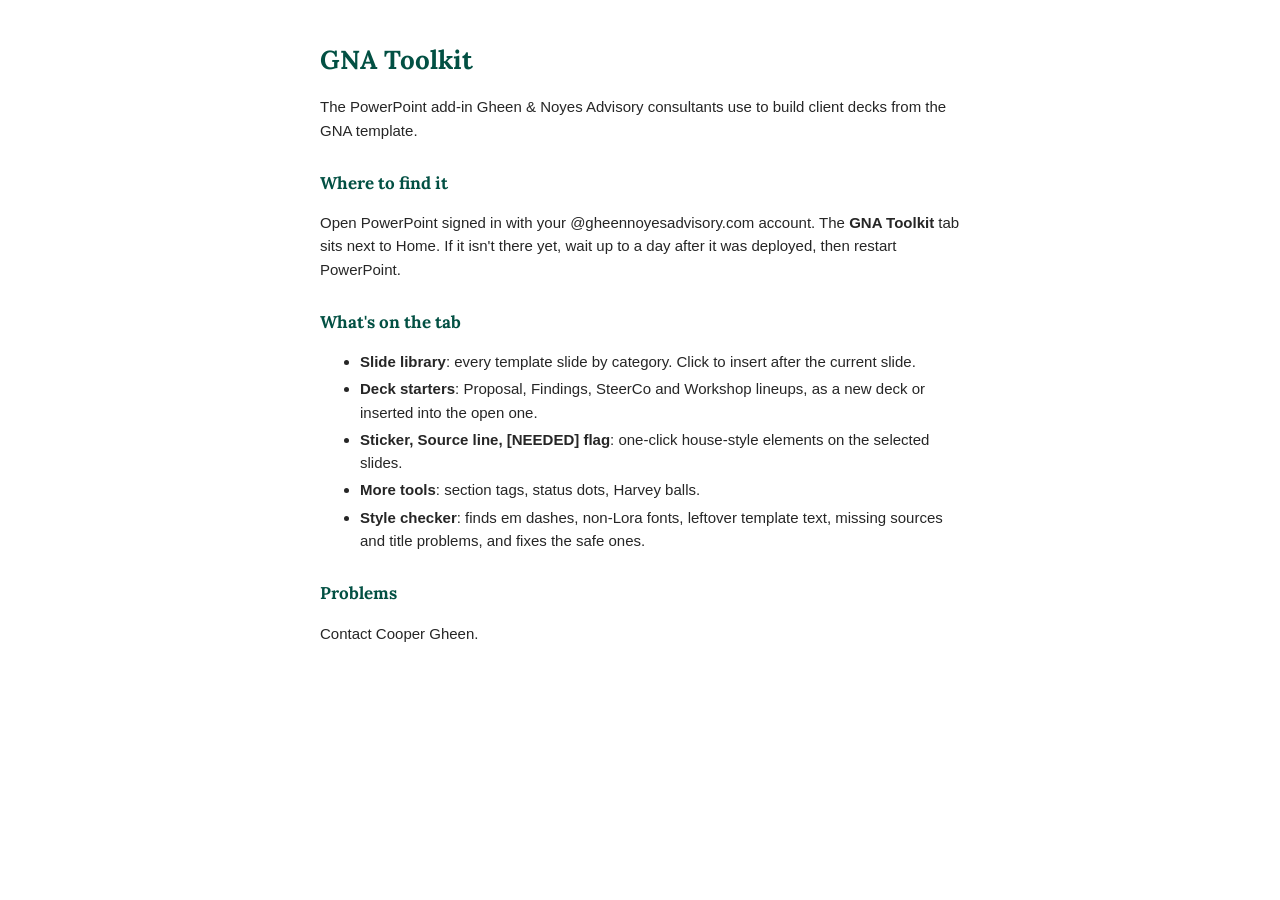
<file: index.html>
<!doctype html>
<html lang="en">
<head>
  <meta charset="utf-8">
  <meta name="viewport" content="width=device-width, initial-scale=1">
  <title>GNA Toolkit</title>
  <link href="https://fonts.googleapis.com/css2?family=Lora:wght@400;600&display=swap" rel="stylesheet">
  <style>
    body { margin: 0; font: 15px/1.55 "Segoe UI", -apple-system, Arial, sans-serif; color: #262626; background: #fff; }
    main { max-width: 640px; margin: 0 auto; padding: 40px 20px; }
    h1, h2 { font-family: Lora, Georgia, serif; color: #025043; }
    h1 { font-size: 26px; margin: 0 0 6px; }
    h2 { font-size: 17px; margin-top: 28px; }
    code { background: #F2F2F2; padding: 1px 5px; border-radius: 3px; }
    li { margin: 4px 0; }
  </style>
</head>
<body>
<main>
  <h1>GNA Toolkit</h1>
  <p>The PowerPoint add-in Gheen &amp; Noyes Advisory consultants use to build client decks from the GNA template.</p>
  <h2>Where to find it</h2>
  <p>Open PowerPoint signed in with your @gheennoyesadvisory.com account. The <b>GNA Toolkit</b> tab sits next to Home. If it isn't there yet, wait up to a day after it was deployed, then restart PowerPoint.</p>
  <h2>What's on the tab</h2>
  <ul>
    <li><b>Slide library</b>: every template slide by category. Click to insert after the current slide.</li>
    <li><b>Deck starters</b>: Proposal, Findings, SteerCo and Workshop lineups, as a new deck or inserted into the open one.</li>
    <li><b>Sticker, Source line, [NEEDED] flag</b>: one-click house-style elements on the selected slides.</li>
    <li><b>More tools</b>: section tags, status dots, Harvey balls.</li>
    <li><b>Style checker</b>: finds em dashes, non-Lora fonts, leftover template text, missing sources and title problems, and fixes the safe ones.</li>
  </ul>
  <h2>Problems</h2>
  <p>Contact Cooper Gheen.</p>
</main>
</body>
</html>
</file>
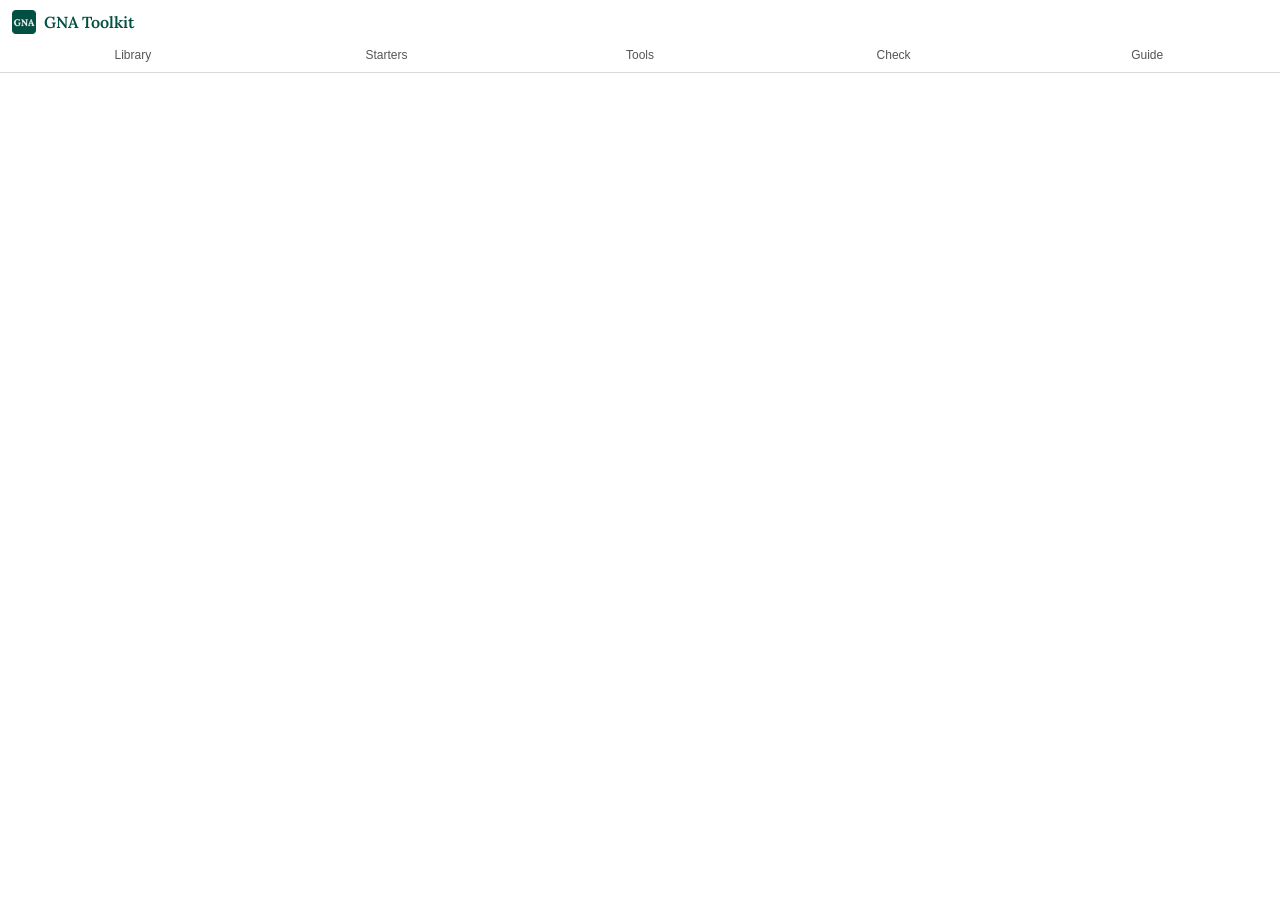
<file: taskpane.html>
<!doctype html>
<html lang="en">
<head>
  <meta charset="utf-8">
  <meta name="viewport" content="width=device-width, initial-scale=1">
  <title>GNA Toolkit</title>
  <link rel="preconnect" href="https://fonts.googleapis.com">
  <link rel="preconnect" href="https://fonts.gstatic.com" crossorigin>
  <link href="https://fonts.googleapis.com/css2?family=Lora:ital,wght@0,400;0,600;0,700;1,400&display=swap" rel="stylesheet">
  <link rel="stylesheet" href="src/taskpane.css?v=1.0.0">
  <script src="https://appsforoffice.microsoft.com/lib/1/hosted/office.js"></script>
  <script src="src/rules.js?v=1.0.0"></script>
  <script src="src/catalog.js?v=1.0.0"></script>
  <script src="src/gna-core.js?v=1.0.0"></script>
</head>
<body>
  <header class="top">
    <img src="assets/icons/logo-32.png" alt="" width="24" height="24">
    <h1>GNA Toolkit</h1>
  </header>

  <nav class="tabs" role="tablist">
    <button role="tab" data-tab="library">Library</button>
    <button role="tab" data-tab="starters">Starters</button>
    <button role="tab" data-tab="tools">Tools</button>
    <button role="tab" data-tab="check">Check</button>
    <button role="tab" data-tab="guide">Guide</button>
  </nav>

  <main>
    <!-- LIBRARY -->
    <section id="tab-library" class="tab" hidden>
      <div class="search-row">
        <input id="lib-search" type="search" placeholder="Search, e.g. waterfall or 58" autocomplete="off">
        <select id="lib-cat" aria-label="Category"></select>
      </div>
      <div id="lib-recent" class="recent" hidden>
        <h3>Recently used</h3>
        <div class="recent-row" id="lib-recent-row"></div>
      </div>
      <p class="hint">Click a slide to insert it after the current slide.</p>
      <div id="lib-groups"></div>
      <details class="settings">
        <summary>Insert settings</summary>
        <label for="fmt">Formatting</label>
        <select id="fmt">
          <option value="auto">Auto (recommended)</option>
          <option value="destination">Use this deck's theme</option>
          <option value="keep">Keep template formatting</option>
        </select>
        <p class="small">Auto uses this deck's theme when it already has the GNA master, so no duplicate masters pile up. Otherwise it keeps the template formatting.</p>
      </details>
    </section>

    <!-- STARTERS -->
    <section id="tab-starters" class="tab" hidden>
      <p class="hint">Default slide lineups from the GNA deck rules. Open one as a new deck, or add it to the deck you have open.</p>
      <div id="starter-list"></div>
    </section>

    <!-- TOOLS -->
    <section id="tab-tools" class="tab" hidden>
      <p class="hint">Tools apply to the selected slides. Select several in the thumbnail pane to apply them all at once.</p>

      <div class="tool">
        <h3>Sticker</h3>
        <div class="btn-row" id="sticker-row"></div>
        <button class="link" id="sticker-remove">Remove sticker</button>
      </div>

      <div class="tool">
        <h3>Source line</h3>
        <div class="radio-col">
          <label><input type="radio" name="src" value="client" checked> <span><input id="src-client" type="text" placeholder="Client name" aria-label="Client name"> data</span></label>
          <label><input type="radio" name="src" value="gna"> GNA analysis</label>
          <label><input type="radio" name="src" value="custom"> <input id="src-custom" type="text" placeholder="Named source, e.g. US Census 2025" aria-label="Custom source"></label>
        </div>
        <button class="primary" id="src-apply">Apply source line</button>
      </div>

      <div class="tool">
        <h3>Section tag</h3>
        <div class="inline">
          <input id="sec-text" type="text" placeholder="Agenda section name">
          <button class="primary" id="sec-apply">Apply</button>
        </div>
      </div>

      <div class="tool">
        <h3>[NEEDED] flag</h3>
        <div class="inline">
          <input id="needed-text" type="text" placeholder="What is missing, e.g. client revenue, FY2025">
          <button class="primary" id="needed-insert">Insert</button>
        </div>
        <button class="link" id="needed-wrap">Wrap selected text as [NEEDED: ...]</button>
        <p class="small">Add-ins can't apply text highlighting yet. After wrapping, use Home &gt; Text Highlight Color &gt; Yellow.</p>
      </div>

      <div class="tool">
        <h3>Status dots</h3>
        <div class="btn-row">
          <button class="dot-btn" data-dot="green"><span class="dot" style="background:#00B050"></span>On track</button>
          <button class="dot-btn" data-dot="amber"><span class="dot" style="background:#FFC000"></span>At risk</button>
          <button class="dot-btn" data-dot="red"><span class="dot" style="background:#E5546C"></span>Off track</button>
          <button class="dot-btn" data-dot="grey"><span class="dot" style="background:#8C8C8C"></span>Not started</button>
        </div>
        <p class="small">Placed next to the selected shape. Red and green are for status and risk only.</p>
      </div>

      <div class="tool">
        <h3>Harvey balls</h3>
        <div class="btn-row" id="harvey-row"></div>
        <p class="small">Inserted mid-slide as a picture; drag it into place.</p>
      </div>
    </section>

    <!-- CHECK -->
    <section id="tab-check" class="tab" hidden>
      <p class="hint">Checks the whole deck against GNA house style before it goes to a client.</p>
      <div class="inline">
        <button class="primary" id="check-run">Run check</button>
        <button id="check-fix" hidden>Fix safe issues</button>
      </div>
      <div id="check-progress" class="small" hidden></div>
      <div id="check-summary" class="summary" hidden></div>
      <div id="check-filters" class="filters" hidden>
        <label><input type="checkbox" data-sev="error" checked> Errors</label>
        <label><input type="checkbox" data-sev="warning" checked> Warnings</label>
        <label><input type="checkbox" data-sev="info" checked> Info</label>
      </div>
      <div id="check-results"></div>
      <div id="check-needed" hidden>
        <h3>Open [NEEDED] flags</h3>
        <ol id="needed-list"></ol>
        <button id="needed-copy">Copy list</button>
      </div>
      <p class="small">Can't be checked automatically: one message per slide, action titles that tell the story, one teal highlight per slide. Read the titles in order before sending.</p>
    </section>

    <!-- GUIDE -->
    <section id="tab-guide" class="tab" hidden>
      <h3>House rules</h3>
      <ol class="rules">
        <li><b>Action titles.</b> State the takeaway as a full sentence. Reading only the titles tells the story.</li>
        <li><b>One message per slide.</b> If a slide needs two titles, it is two slides.</li>
        <li><b>Sentence case.</b> Capitalize the first word and proper nouns only.</li>
        <li><b>No em dashes.</b> Use a comma, colon or full stop.</li>
        <li><b>Lora only.</b> Don't override the theme font.</li>
        <li><b>One teal highlight per slide.</b> Teal leads, grey supports.</li>
        <li><b>Always cite.</b> Source line bottom left: "Source: [Client] data" or "Source: GNA analysis".</li>
        <li><b>White content slides.</b> Solid teal only on covers, statements and closing.</li>
        <li><b>No big-number layouts.</b> Show numbers inline in compact rows.</li>
      </ol>
      <h3>Style guide slides</h3>
      <img class="guide-img" src="assets/guide/g01.jpg" alt="Style guide: writing rules and slide anatomy">
      <img class="guide-img" src="assets/guide/g02.jpg" alt="Style guide: the GNA palette">
      <img class="guide-img" src="assets/guide/g03.jpg" alt="Style guide: typography and signature elements">
      <p class="small" id="version"></p>
    </section>
  </main>

  <div id="toast" role="status" aria-live="polite" hidden></div>

  <script src="src/taskpane.js?v=1.0.0"></script>
</body>
</html>
</file>
<file: src/taskpane.css>
:root {
  --teal: #025043;
  --mid-teal: #5B9188;
  --deep-teal: #013A31;
  --light-teal: #B3CBC7;
  --tint: #E6EEEC;
  --grey: #8C8C8C;
  --light-grey: #F2F2F2;
  --line: #D9D9D9;
  --text: #262626;
  --bg: #FFFFFF;
  --error: #C23B53;
  --warning: #B7791F;
  --info: #5B9188;
  --serif: "Lora", Georgia, serif;
  --sans: "Segoe UI", -apple-system, BlinkMacSystemFont, "Helvetica Neue", Arial, sans-serif;
}

* { box-sizing: border-box; }
html, body { margin: 0; padding: 0; background: var(--bg); color: var(--text); font: 13px/1.4 var(--sans); }
[hidden] { display: none !important; }

.top { display: flex; align-items: center; gap: 8px; padding: 10px 12px 6px; }
.top h1 { font: 600 16px var(--serif); color: var(--teal); margin: 0; }

.tabs { display: flex; border-bottom: 1px solid var(--line); padding: 0 6px; position: sticky; top: 0; background: var(--bg); z-index: 5; }
.tabs button { flex: 1; background: none; border: 0; border-bottom: 2px solid transparent; padding: 8px 2px; font: 12px var(--sans); color: #555; cursor: pointer; }
.tabs button:hover { background: none; color: var(--teal); }
.tabs button[aria-selected="true"] { color: var(--teal); border-bottom-color: var(--teal); font-weight: 600; }
.tabs button:focus-visible { outline: 2px solid var(--mid-teal); outline-offset: -2px; }

main { padding: 10px 12px 60px; }
h3 { font: 600 13px var(--serif); color: var(--teal); margin: 14px 0 6px; }
.hint { color: #555; margin: 4px 0 10px; }
.small { color: #6b6b6b; font-size: 11px; margin: 6px 0; }

input[type="text"], input[type="search"], select {
  font: 13px var(--sans); color: var(--text); border: 1px solid #C8C8C8; border-radius: 4px; padding: 6px 8px; background: #fff; min-width: 0;
}
input:focus, select:focus { outline: 2px solid var(--light-teal); border-color: var(--mid-teal); }

button { font: 12.5px var(--sans); border: 1px solid #C8C8C8; background: #fff; color: var(--text); border-radius: 4px; padding: 6px 10px; cursor: pointer; }
button:hover { border-color: var(--mid-teal); background: var(--tint); }
button:disabled { opacity: 0.55; cursor: default; }
button.primary { background: var(--teal); color: #fff; border-color: var(--teal); }
button.primary:hover { background: var(--deep-teal); }
button.link { border: 0; background: none; color: var(--teal); padding: 4px 0; text-decoration: underline; }
button.link:hover { background: none; color: var(--deep-teal); }

/* Library */
.search-row { display: flex; gap: 6px; margin-bottom: 8px; }
.search-row input { flex: 1; }
.search-row select { width: 42%; }
.group h3 { display: flex; justify-content: space-between; align-items: baseline; }
.group h3 span { font: 11px var(--sans); color: var(--grey); }
.grid { display: grid; grid-template-columns: repeat(auto-fill, minmax(128px, 1fr)); gap: 10px; }
.card { position: relative; border: 1px solid var(--line); border-radius: 4px; background: #fff; padding: 0; text-align: left; overflow: hidden; display: block; width: 100%; }
.card:hover { border-color: var(--mid-teal); background: #fff; box-shadow: 0 1px 4px rgba(2, 80, 67, 0.18); }
.card img { display: block; width: 100%; aspect-ratio: 16 / 9; object-fit: cover; background: var(--light-grey); border-bottom: 1px solid var(--line); }
.card .meta { display: flex; gap: 6px; padding: 5px 6px 6px; align-items: flex-start; }
.card .num { font: 600 10px var(--sans); color: var(--teal); background: var(--tint); border-radius: 3px; padding: 1px 4px; flex: none; }
.card .name { font-size: 11.5px; line-height: 1.3; }
.card.busy::after { content: "Inserting\2026"; position: absolute; inset: 0; background: rgba(255, 255, 255, 0.85); display: flex; align-items: center; justify-content: center; font-weight: 600; color: var(--teal); }
.recent-row { display: flex; gap: 6px; overflow-x: auto; padding-bottom: 4px; }
.recent-row .card { width: 104px; flex: none; }
.recent-row .card .name { display: none; }
.empty { color: #777; padding: 20px 0; text-align: center; }
.settings { margin-top: 18px; border-top: 1px solid var(--line); padding-top: 8px; }
.settings summary { cursor: pointer; color: var(--teal); }
.settings label { display: block; margin: 8px 0 4px; }
.settings select { width: 100%; }

/* Starters */
.starter { border: 1px solid var(--line); border-radius: 4px; padding: 10px; margin-bottom: 10px; }
.starter h3 { margin-top: 0; }
.starter ol { margin: 4px 0 8px 18px; padding: 0; font-size: 11.5px; columns: 1; }
.starter li { margin: 1px 0; }
.starter li b { color: var(--teal); font-weight: 600; }
.starter .btn-row { display: flex; gap: 6px; flex-wrap: wrap; }

/* Tools */
.tool { border-bottom: 1px solid var(--line); padding-bottom: 10px; }
.btn-row { display: flex; flex-wrap: wrap; gap: 6px; }
.inline { display: flex; gap: 6px; align-items: center; }
.inline input { flex: 1; }
.radio-col { display: flex; flex-direction: column; gap: 6px; margin-bottom: 8px; }
.radio-col label { display: flex; align-items: center; gap: 6px; }
.radio-col label > span { display: flex; align-items: center; gap: 6px; flex: 1; }
.radio-col input[type="text"] { flex: 1; }
.dot { display: inline-block; width: 10px; height: 10px; border-radius: 50%; margin-right: 6px; vertical-align: -1px; }
.harvey-btn { padding: 4px 8px; display: flex; align-items: center; gap: 4px; }
.harvey-btn svg { width: 18px; height: 18px; }

/* Check */
.summary { display: flex; gap: 6px; margin: 10px 0 6px; flex-wrap: wrap; }
.pill { border-radius: 12px; padding: 2px 9px; font-size: 11.5px; font-weight: 600; }
.pill.error { background: #FBE7EB; color: var(--error); }
.pill.warning { background: #FCF1DE; color: var(--warning); }
.pill.info { background: var(--tint); color: var(--teal); }
.pill.ok { background: var(--tint); color: var(--teal); }
.filters { display: flex; gap: 10px; font-size: 11.5px; margin-bottom: 6px; }
.slide-block { border: 1px solid var(--line); border-radius: 4px; margin: 8px 0; }
.slide-block header { display: flex; justify-content: space-between; align-items: center; background: var(--light-grey); padding: 5px 8px; font-weight: 600; }
.slide-block header button { padding: 2px 8px; font-size: 11.5px; }
.issue { display: flex; gap: 8px; padding: 6px 8px; border-top: 1px solid #EEE; align-items: flex-start; }
.issue .sev { width: 8px; height: 8px; border-radius: 50%; margin-top: 5px; flex: none; }
.issue .sev.error { background: var(--error); }
.issue .sev.warning { background: var(--warning); }
.issue .sev.info { background: var(--info); }
.issue .body { flex: 1; min-width: 0; }
.issue .ex { color: #6b6b6b; font-size: 11px; word-break: break-word; }
.issue button { padding: 2px 8px; font-size: 11.5px; flex: none; }
.issue.fixed { opacity: 0.5; }
.issue.fixed .body::after { content: " Fixed"; color: var(--teal); font-weight: 600; }
#needed-list { padding-left: 20px; font-size: 12px; }

/* Guide */
.rules { padding-left: 18px; margin: 0; }
.rules li { margin: 4px 0; }
.rules b { color: var(--teal); }
.guide-img { width: 100%; border: 1px solid var(--line); margin: 6px 0; border-radius: 3px; }

/* Toast */
#toast { position: fixed; left: 10px; right: 10px; bottom: 10px; background: var(--deep-teal); color: #fff; border-radius: 5px; padding: 9px 12px; font-size: 12.5px; box-shadow: 0 2px 10px rgba(0, 0, 0, 0.2); z-index: 20; }
#toast.err { background: #8E2639; }
</file>
